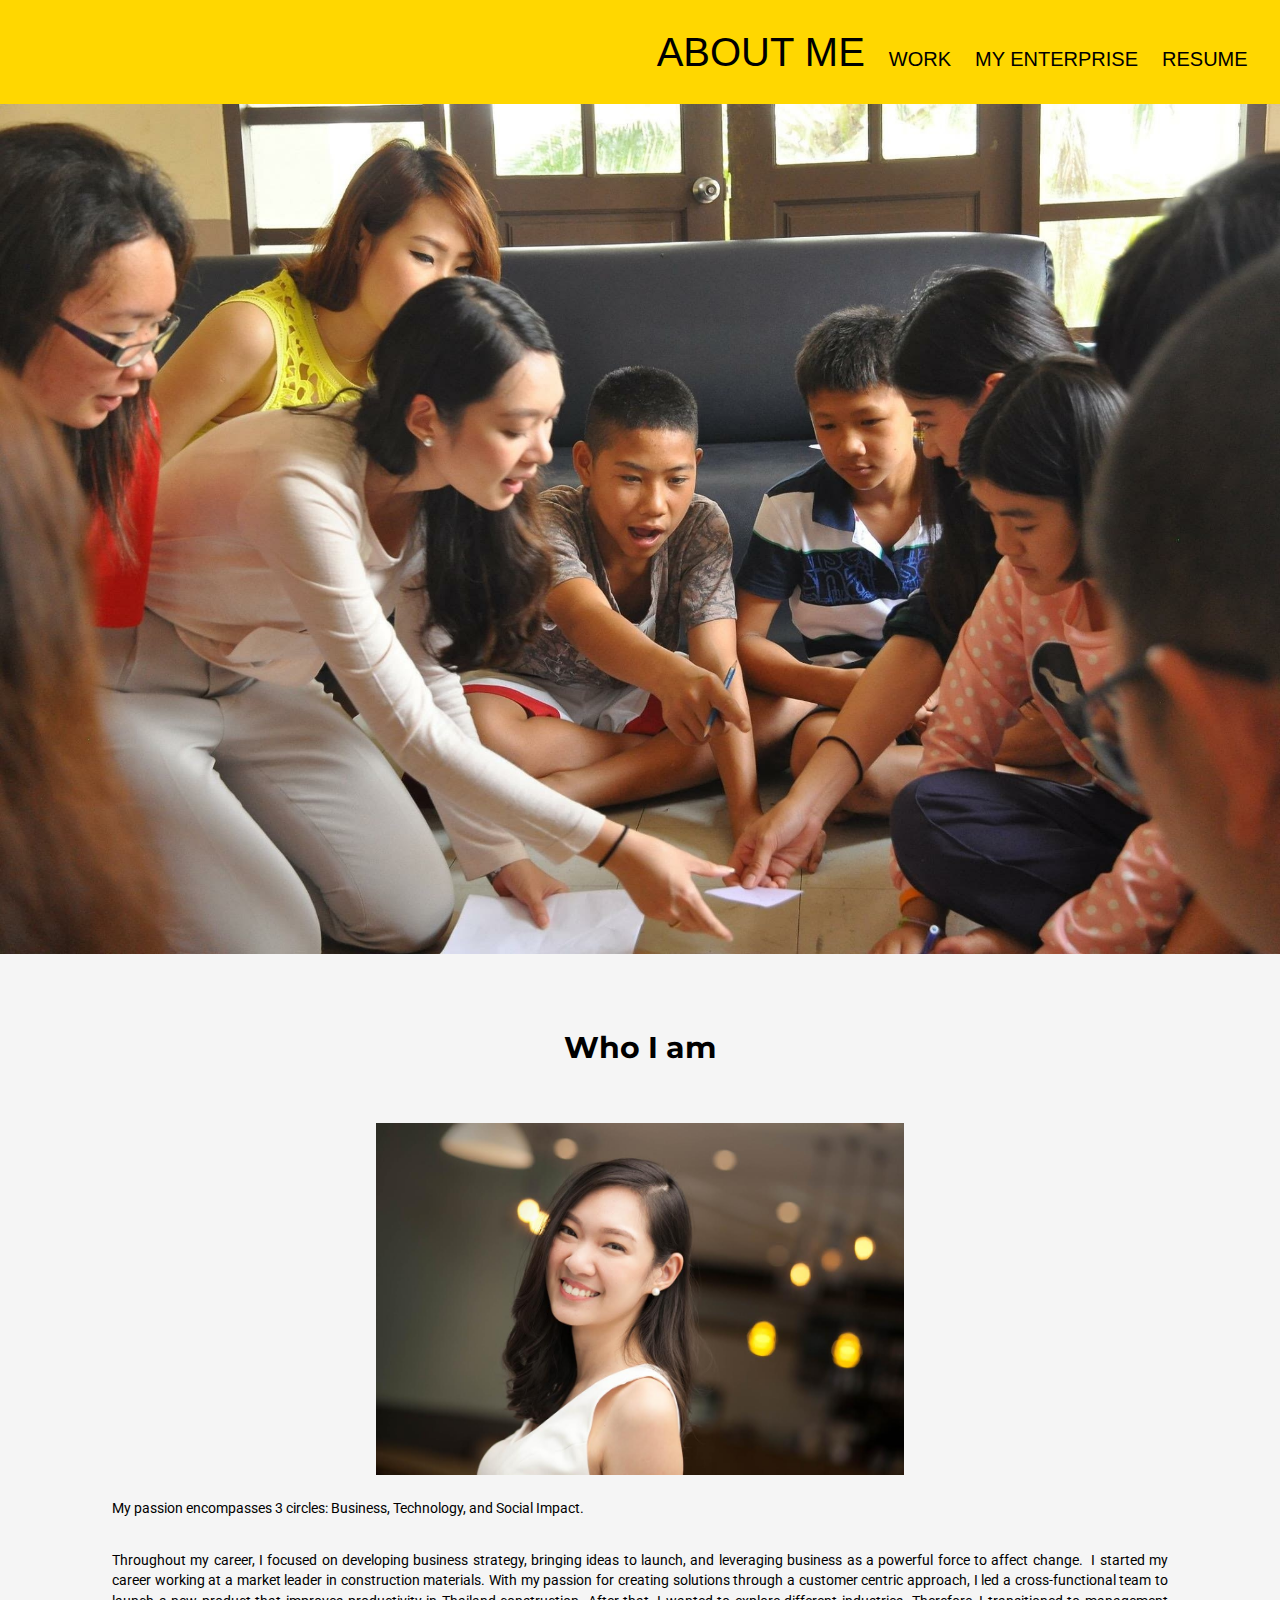
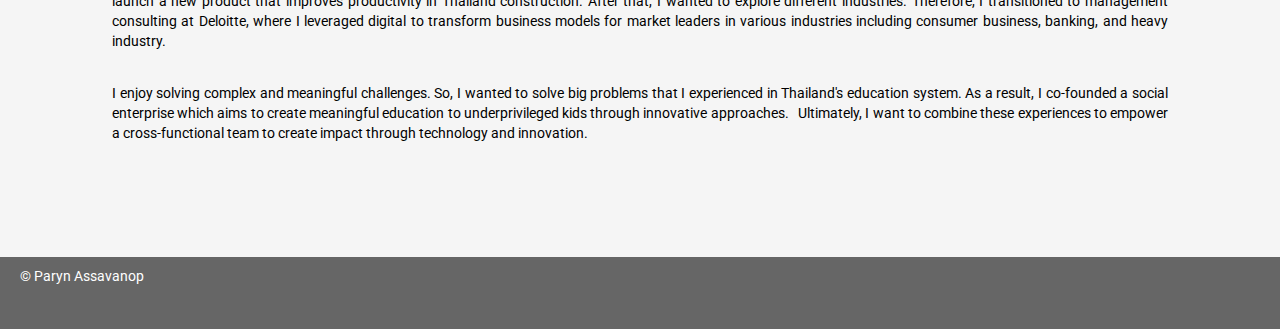
<file: index.html>
<!DOCTYPE html>
<html lang="en">
<head>
    <meta charset="UTF-8">
    <meta name="viewport" content="width=device-width, initial-scale=1.0">
    <meta name="description" content="Paryn B">
    <meta name="keyword" content="Paryn, Paryn B, Assavanop">
    <link href="https://fonts.googleapis.com/css?family=Montserrat" rel="stylesheet">
    <link href="https://fonts.googleapis.com/css?family=Roboto" rel="stylesheet">
    <link rel="shortcut icon" href="images/logo.png">
    <link rel="stylesheet" type="text/css" href="css/html5reset.css">
    <link rel="stylesheet" type="text/css" href="css/theme.css">
    <title >Paryn B</title>
</head>
<body>
  <header>
      <nav>
          <ul>
              <li><a href = "index.html" class = "active">About Me</a></li>
              <li><a href = "work.html">Work</a></li>
              <li><a href = "littlebuilders.html">My Enterprise</a></li>
              <li><a href = "resume.html">Resume</a></li>
          </ul>
          <a tabindex="0" href="#content">Skip to Content</a>
      </nav>
      <img src="images/page1_Landing.jpg" alt = "landing picture">

  </header>
  <main>
    <h1 id="content">Who I am</h1>
    <img class = resize src="images/page1_me.jpg" alt = "profile picture">
    <p>My passion encompasses 3 circles: Business, Technology, and Social Impact.</p>

    <p>Throughout my career, I focused on developing business strategy, bringing ideas to launch, and leveraging business as a powerful force to affect change. 
    I started my career working at a market leader in construction materials. With my passion for creating solutions through a customer centric approach, I led a cross-functional team to launch a new product that improves productivity in Thailand construction. After that, I wanted to explore different industries. Therefore, I transitioned to management consulting at Deloitte, where I leveraged digital to transform business models for market leaders in various industries including consumer business, banking, and heavy industry.
    </p>

    <p> I enjoy solving complex and meaningful challenges. So, I wanted to solve big problems that I experienced in Thailand's education system. As a result, I co-founded a social enterprise which aims to create meaningful education to underprivileged kids through innovative approaches.  
    Ultimately, I want to combine these experiences to empower a cross-functional team to create impact through technology and innovation.
    </p>
    </main>
    <footer>
        <p> © Paryn Assavanop </p>
    </footer>
  </body>
    </html>
</file>
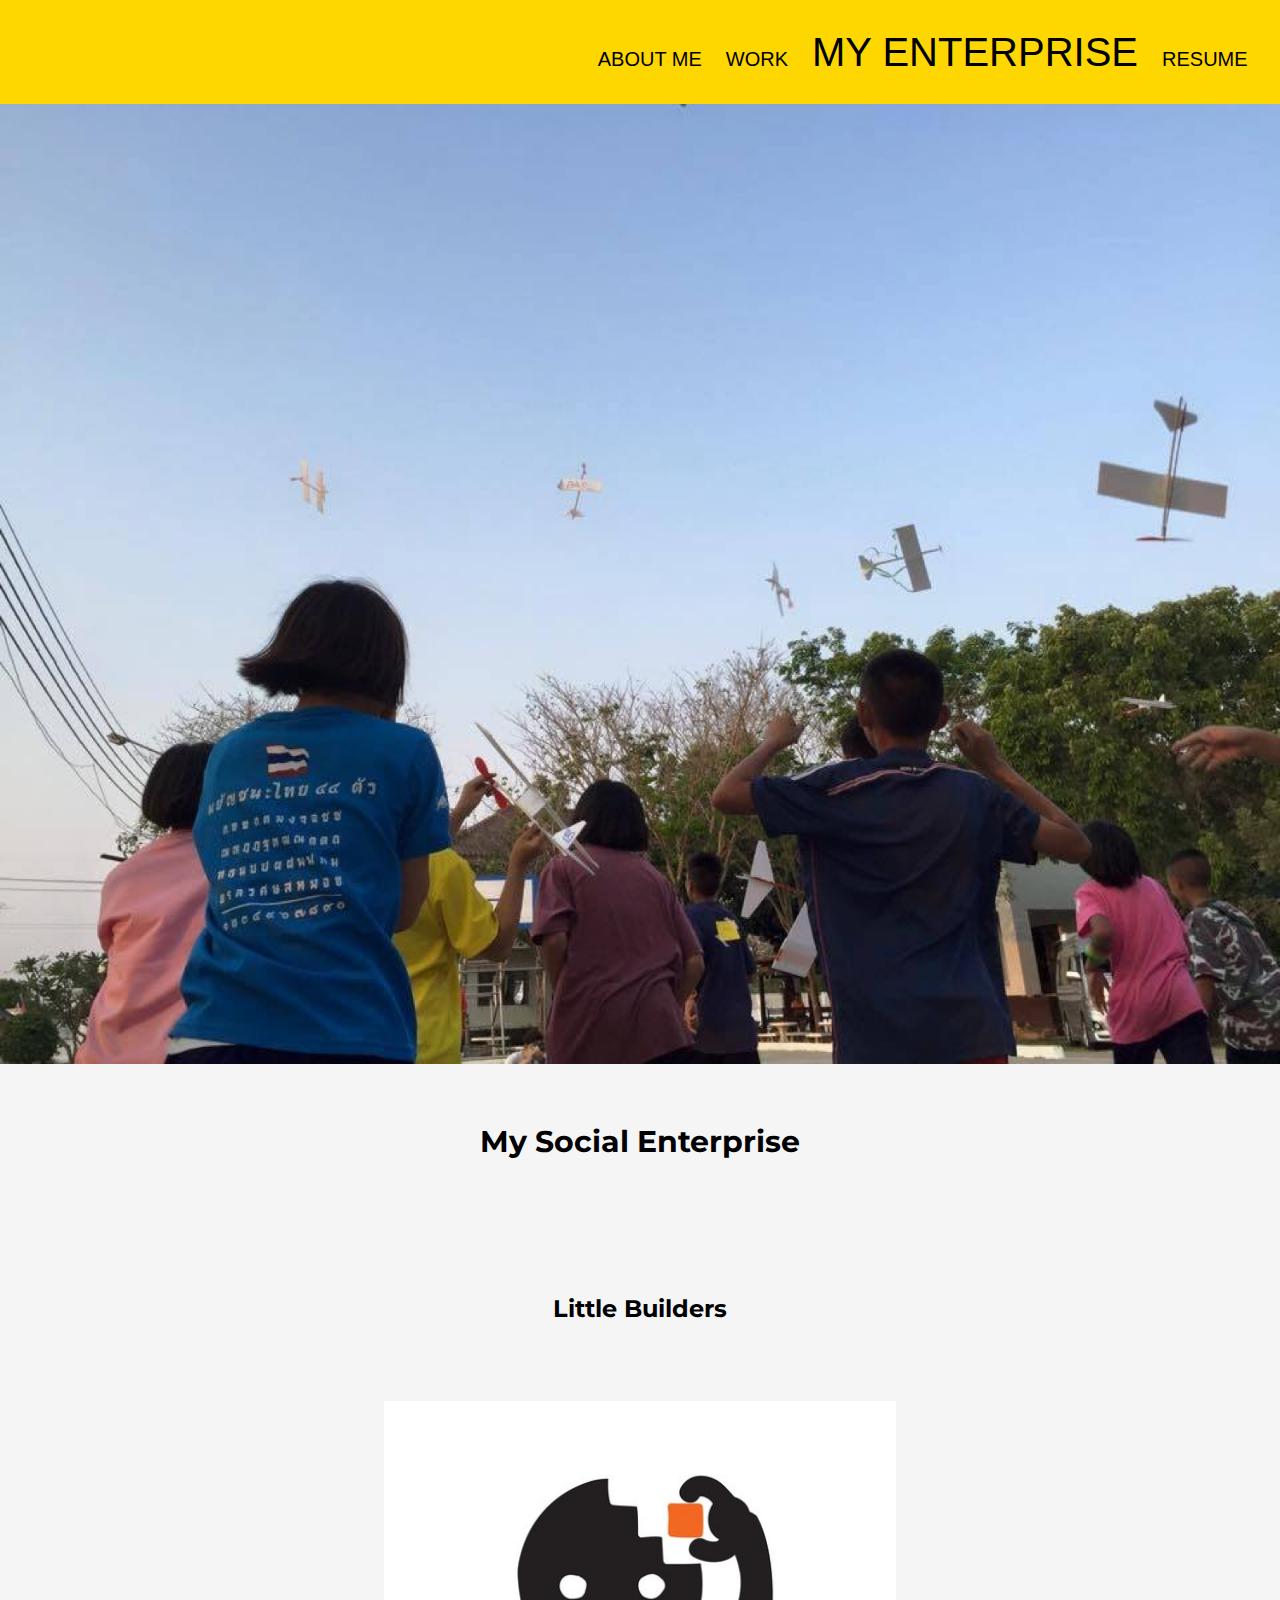
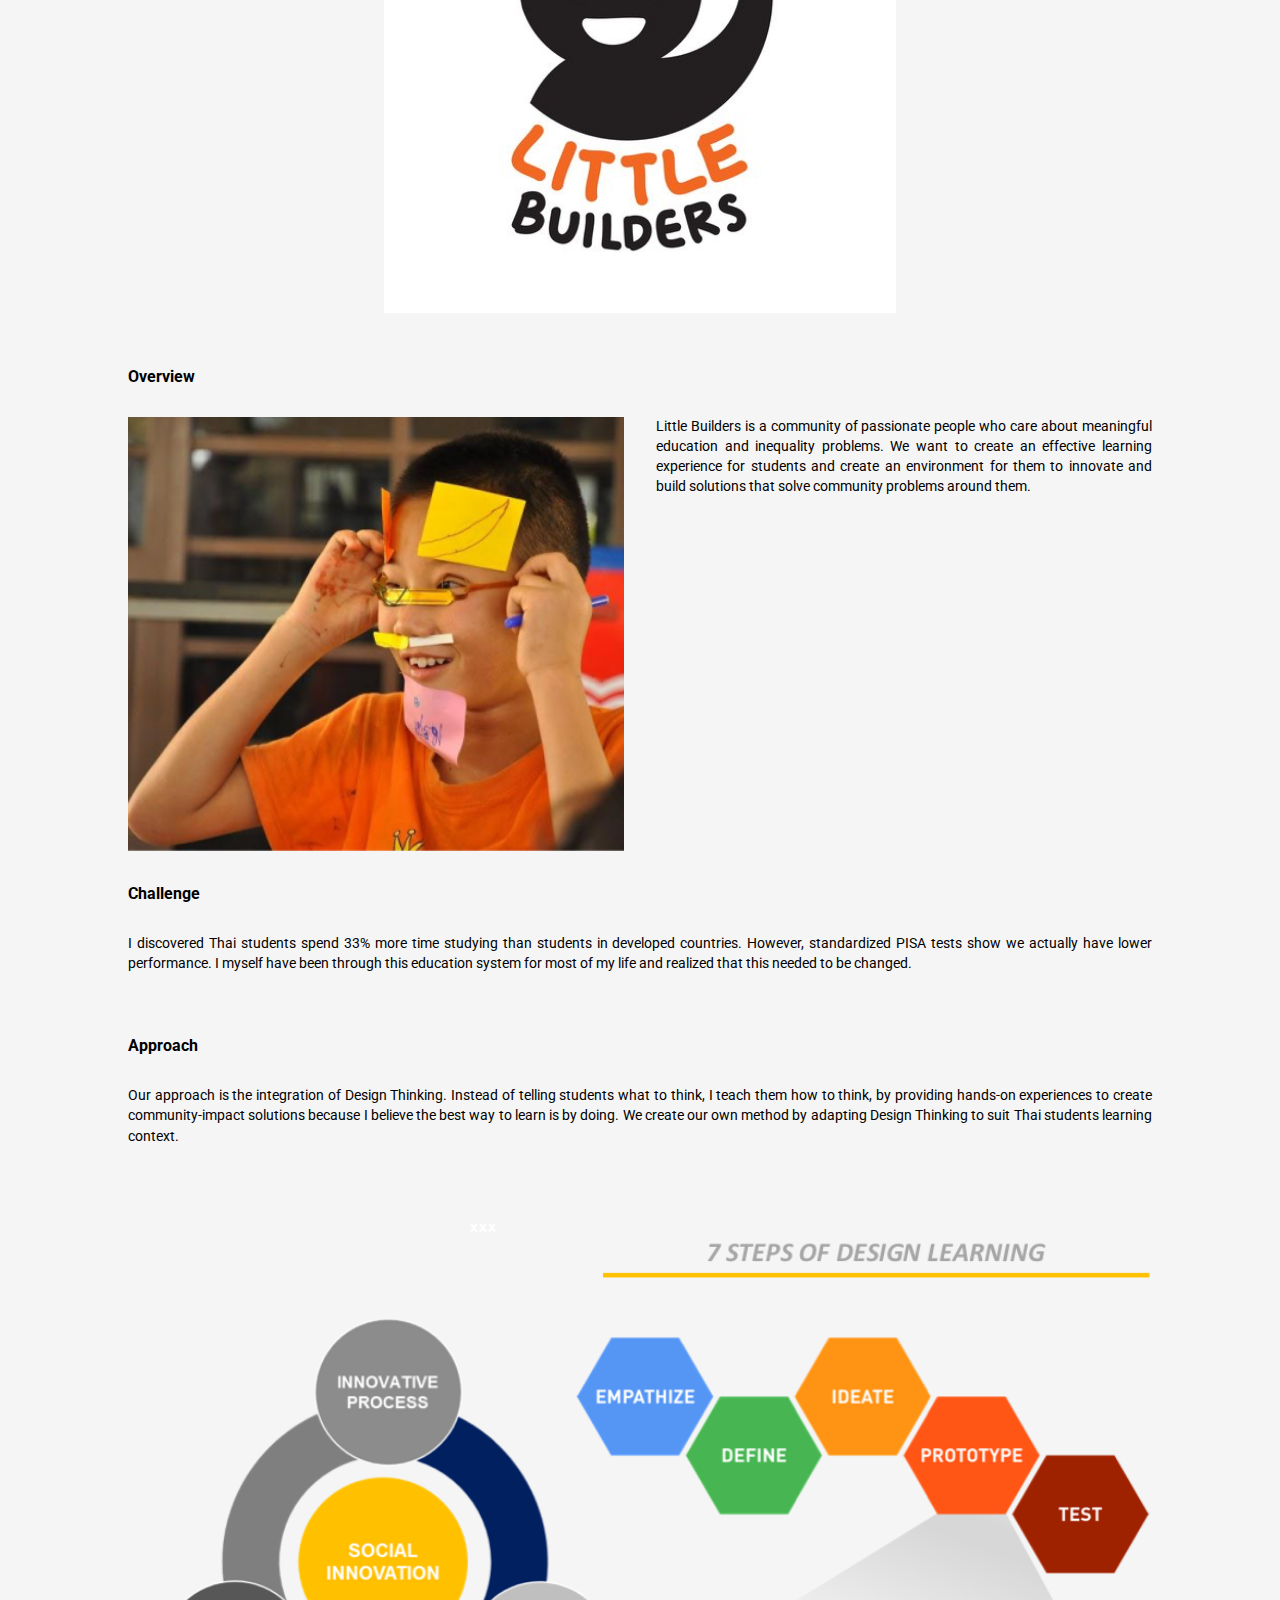
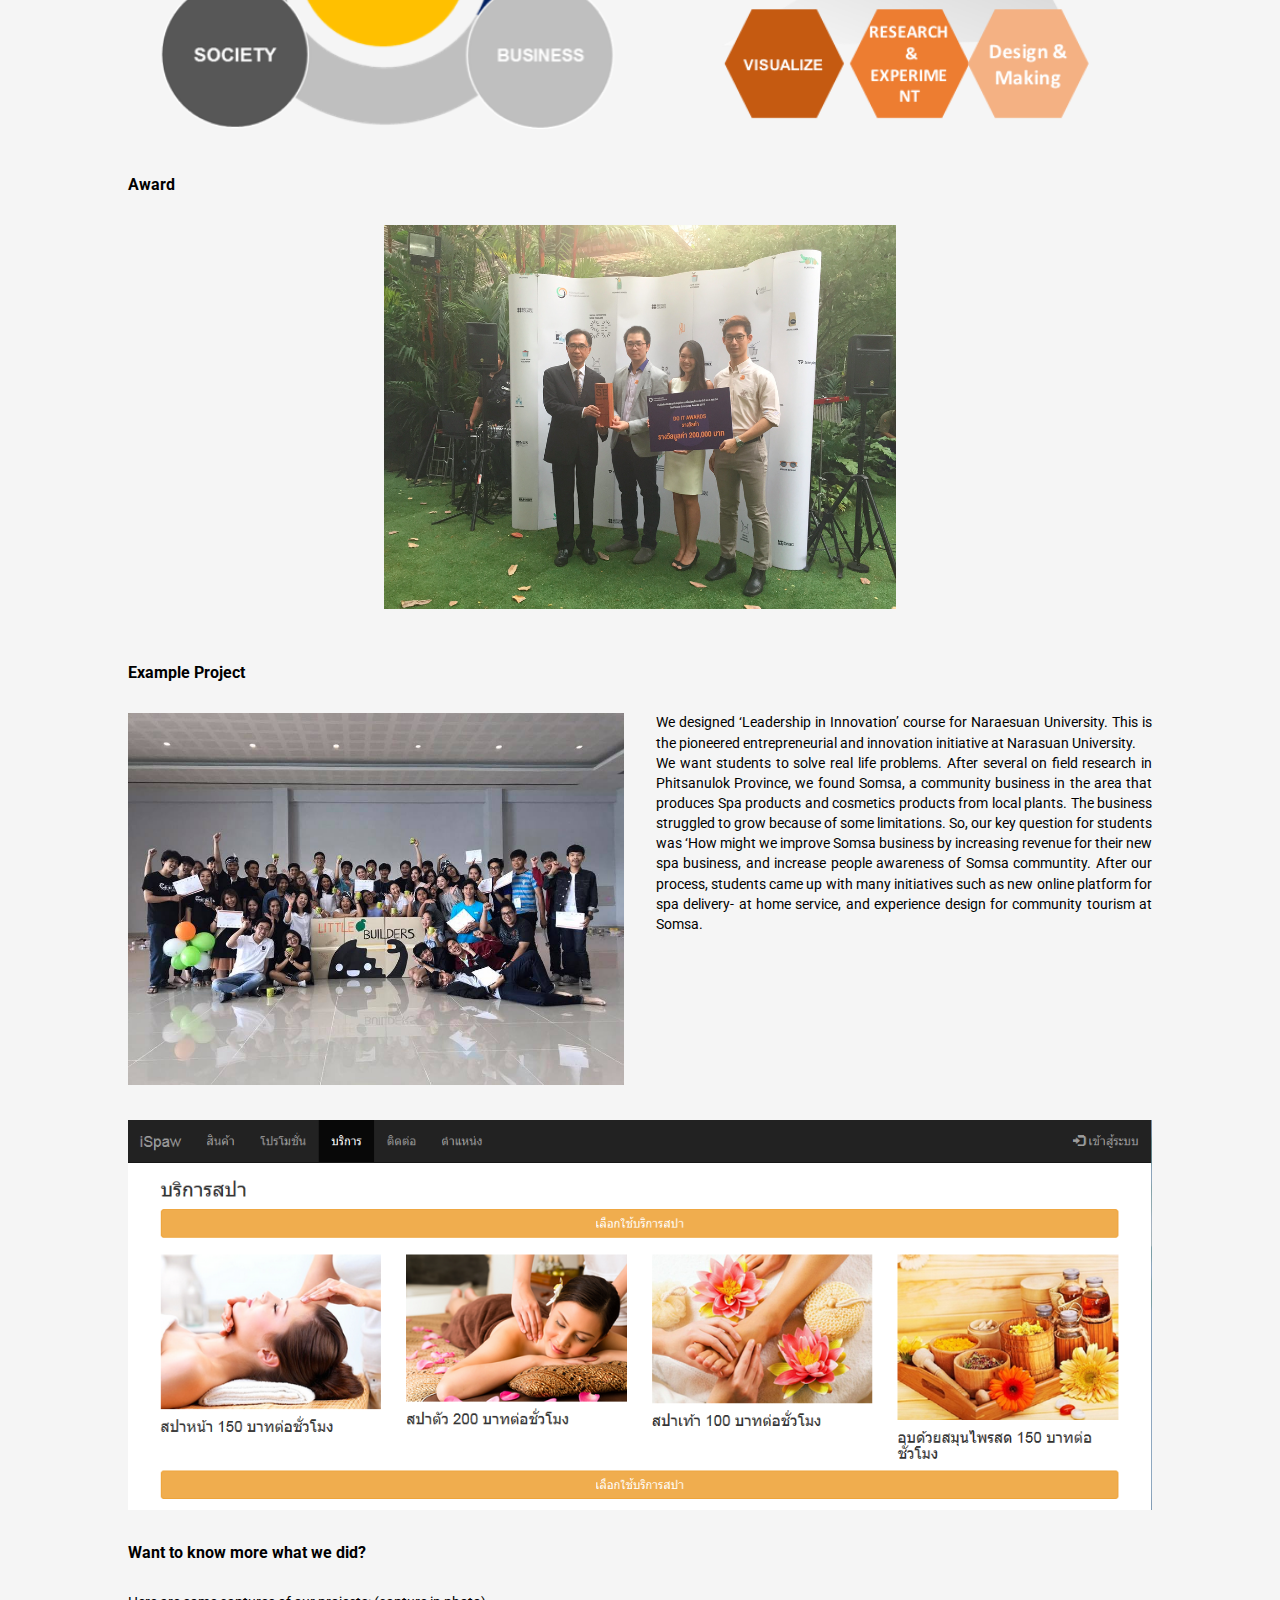
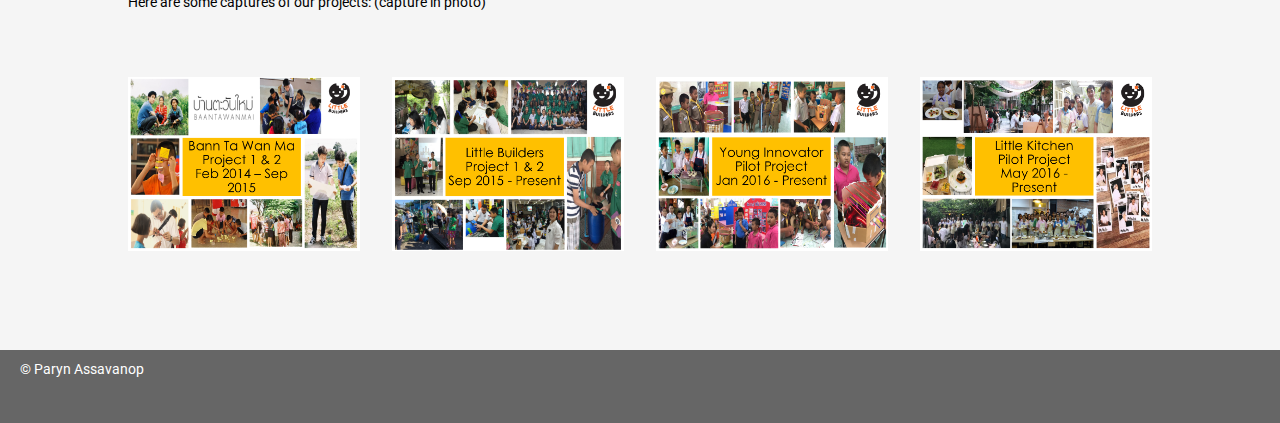
<file: littlebuilders.html>
<!DOCTYPE html>
<html lang="en">
<head>
    <meta charset="UTF-8">
    <meta name="viewport" content="width=device-width, initial-scale=1.0">
    <meta name="description" content="Paryn B">
    <meta name="keyword" content="Paryn, Paryn B, Assavanop">
    <link href="https://fonts.googleapis.com/css?family=Montserrat" rel="stylesheet">
    <link href="https://fonts.googleapis.com/css?family=Roboto" rel="stylesheet">
    <link rel="stylesheet" href="https://use.fontawesome.com/releases/v5.7.2/css/all.css" integrity="sha384-fnmOCqbTlWIlj8LyTjo7mOUStjsKC4pOpQbqyi7RrhN7udi9RwhKkMHpvLbHG9Sr" crossorigin="anonymous">
    <link rel="shortcut icon" href="images/logo.png">
    <link rel="stylesheet" type="text/css" href="css/html5reset.css">
    <link rel="stylesheet" type="text/css" href="css/theme.css">
    <title >Paryn B</title>
  </head>
  <body>
    <header>
        <nav>
            <ul>
              <li><a href = "index.html">About Me</a></li>
              <li><a href = "work.html">Work</a></li>
              <li><a href = "littlebuilders.html" class = "active">My Enterprise</a></li>
              <li><a href = "resume.html">Resume</a></li>

          </ul>
          <a tabindex="0" href="#content">Skip to Content</a>
        </nav>
        <img src="images/page3_LB_picture3.png" alt = "LB1">
        <h1>My Social Enterprise</h1>
</header>
<main class="flex-container">
  <h2 id="content">Little Builders</h2>
  <div><img class="resize" src="images/page2_LB_logo.jpg" alt = "LB project"> </div>
  <h3>Overview</h3>
  <div class="flex-item-2-col"><img src="images/page3_LB.png" alt = "LB2"></div>
  <p class="flex-item-2-col">Little Builders is a community of passionate people who care about meaningful education and inequality problems. We want to create an effective learning experience for students and create an environment for them to innovate and build solutions that solve community problems around them.
  </p>
  <h3>Challenge</h3>
  <p>I discovered Thai students spend 33% more time studying than students in developed countries. However, standardized PISA tests show we actually have lower performance. I myself have been through this education system for most of my life and realized that this needed to be changed.
  </p>
  <h3>Approach</h3>
  <p>Our approach is the integration of Design Thinking. Instead of telling students what to think, I teach them how to think, by providing hands-on experiences to create community-impact solutions because I believe the best way to learn is by doing.
  We create our own method by adapting Design Thinking to suit Thai students learning context.
  </p>
  <div><img src="images/page3_Design_Think_Diagram.png" alt = "DT process"></div>
  <h3>Award</h3>
  <div><img class="resize" src="images/page3_SE_Award_LB.png" alt = "SEaward"></div>
  <h3>Example Project</h3>
  <div class="flex-item-2-col">
    <img src="images/page3_LB-phit-final.jpg" alt = "phit">
  </div>
  <p class="flex-item-2-col">We designed ‘Leadership in Innovation’ course for Naraesuan University. This is the pioneered entrepreneurial and innovation initiative at Narasuan University. <br>
    We want students to solve real life problems. After several on field research in Phitsanulok Province, we found Somsa, a community business in the area that produces Spa products and cosmetics products from local plants. The business struggled to grow because of some limitations. So, our key question for students was ‘How might we improve Somsa business by increasing revenue for their new spa business, and increase people awareness of Somsa communtity. After our process, students came up with many initiatives such as new online platform for spa delivery- at home service, and experience design for community tourism at Somsa.
  </p>
  <div><img src="images/page3_Student-design-web-somsa.png" alt = "ex_phit"></div>
  <h3>Want to know more what we did?</h3>
  <p class="growitem">Here are some captures of our projects: (capture in photo)</p>

  <div class="container">
    <img src="images/page3_cap1.png" alt = "ex_lb1">
  </div>
  <div class="container">
    <img src="images/page3_cap2.png" alt = "ex_lb2">
  </div>
  <div class="container">
    <img src="images/page3_cap3.png" alt = "ex_lb3">
  </div>
  <div class="container">
    <img src="images/page3_cap4.png" alt = "ex_lb4">
  </div>

</main>
<footer>
    <p> © Paryn Assavanop </p>
  </footer>
</body>
</html>
</file>
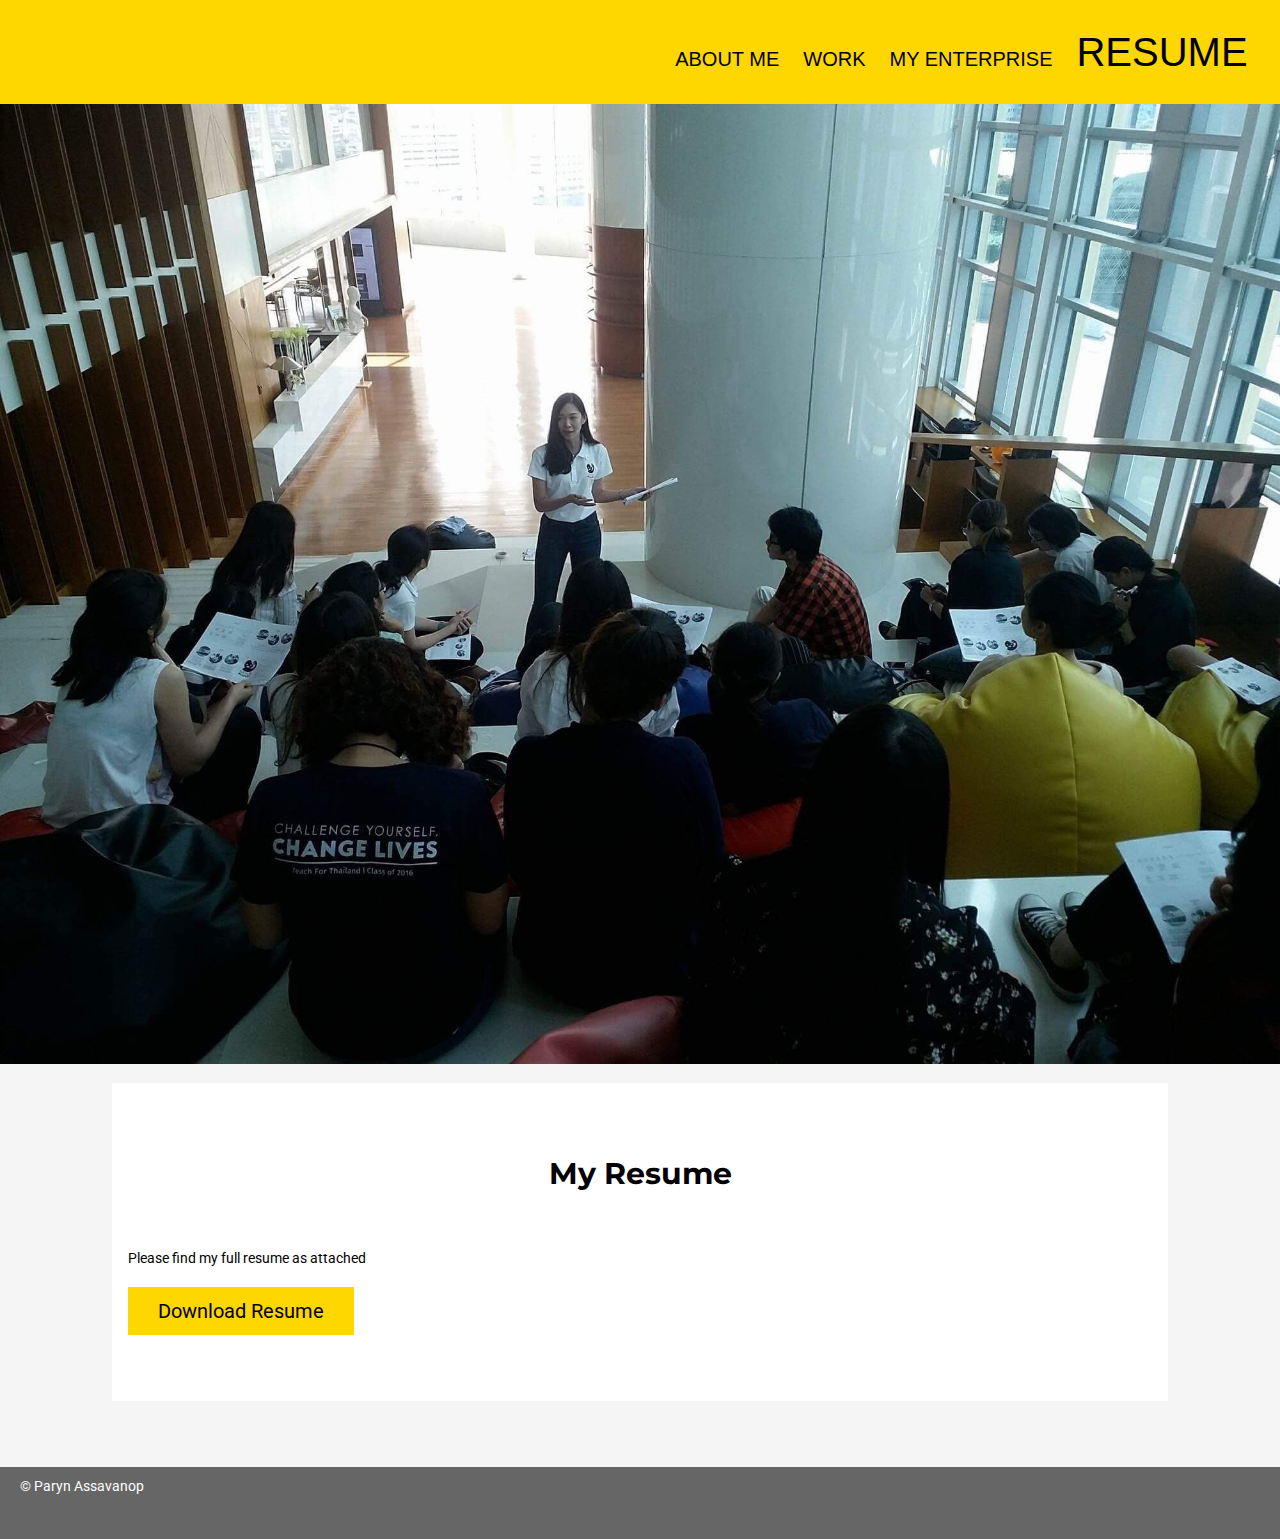
<file: resume.html>
<!DOCTYPE html>
<html lang="en">
<head>
    <meta charset="UTF-8">
    <meta name="viewport" content="width=device-width, initial-scale=1.0">
    <meta name="description" content="Paryn B">
    <meta name="keyword" content="Paryn, Paryn B, Assavanop">
    <link href="https://fonts.googleapis.com/css?family=Montserrat" rel="stylesheet">
    <link href="https://fonts.googleapis.com/css?family=Roboto" rel="stylesheet">
    <link rel="stylesheet" href="https://use.fontawesome.com/releases/v5.7.2/css/all.css" integrity="sha384-fnmOCqbTlWIlj8LyTjo7mOUStjsKC4pOpQbqyi7RrhN7udi9RwhKkMHpvLbHG9Sr" crossorigin="anonymous">
    <link rel="shortcut icon" href="images/logo.png">
    <link rel="stylesheet" type="text/css" href="css/html5reset.css">
    <link rel="stylesheet" type="text/css" href="css/theme.css">
    <title >Paryn B</title>
</head>
<body>

  <header>
      <nav>
        <ul>
            <li><a href = "index.html">About Me</a></li>
            <li><a href = "work.html">Work</a></li>
            <li><a href = "littlebuilders.html">My Enterprise</a></li>
            <li><a href = "resume.html" class = "active">Resume</a></li>

        </ul>
        <a tabindex="0" href="#content">Skip to Content</a>
      </nav>
      <img src="images/page4_Me.jpg" alt = "me_last_pic">

  </header>
  <main class="bg">
    <div class="box-bg">
    <h1><i class="fas fa-file-contract"></i> My Resume</h1>
    <p id="content">Please find my full resume as attached</p>
    <a class="btn" href="file:///Users/bee/Document_Bee/SI539/wk6_HW_revised/docs/Resume_Paryn_Assavanop.pdf" role="button">Download Resume</a>
  </div>
  </main>
  <footer>
      <p> © Paryn Assavanop </p>
  </footer>
  </body>
  </html>
</file>
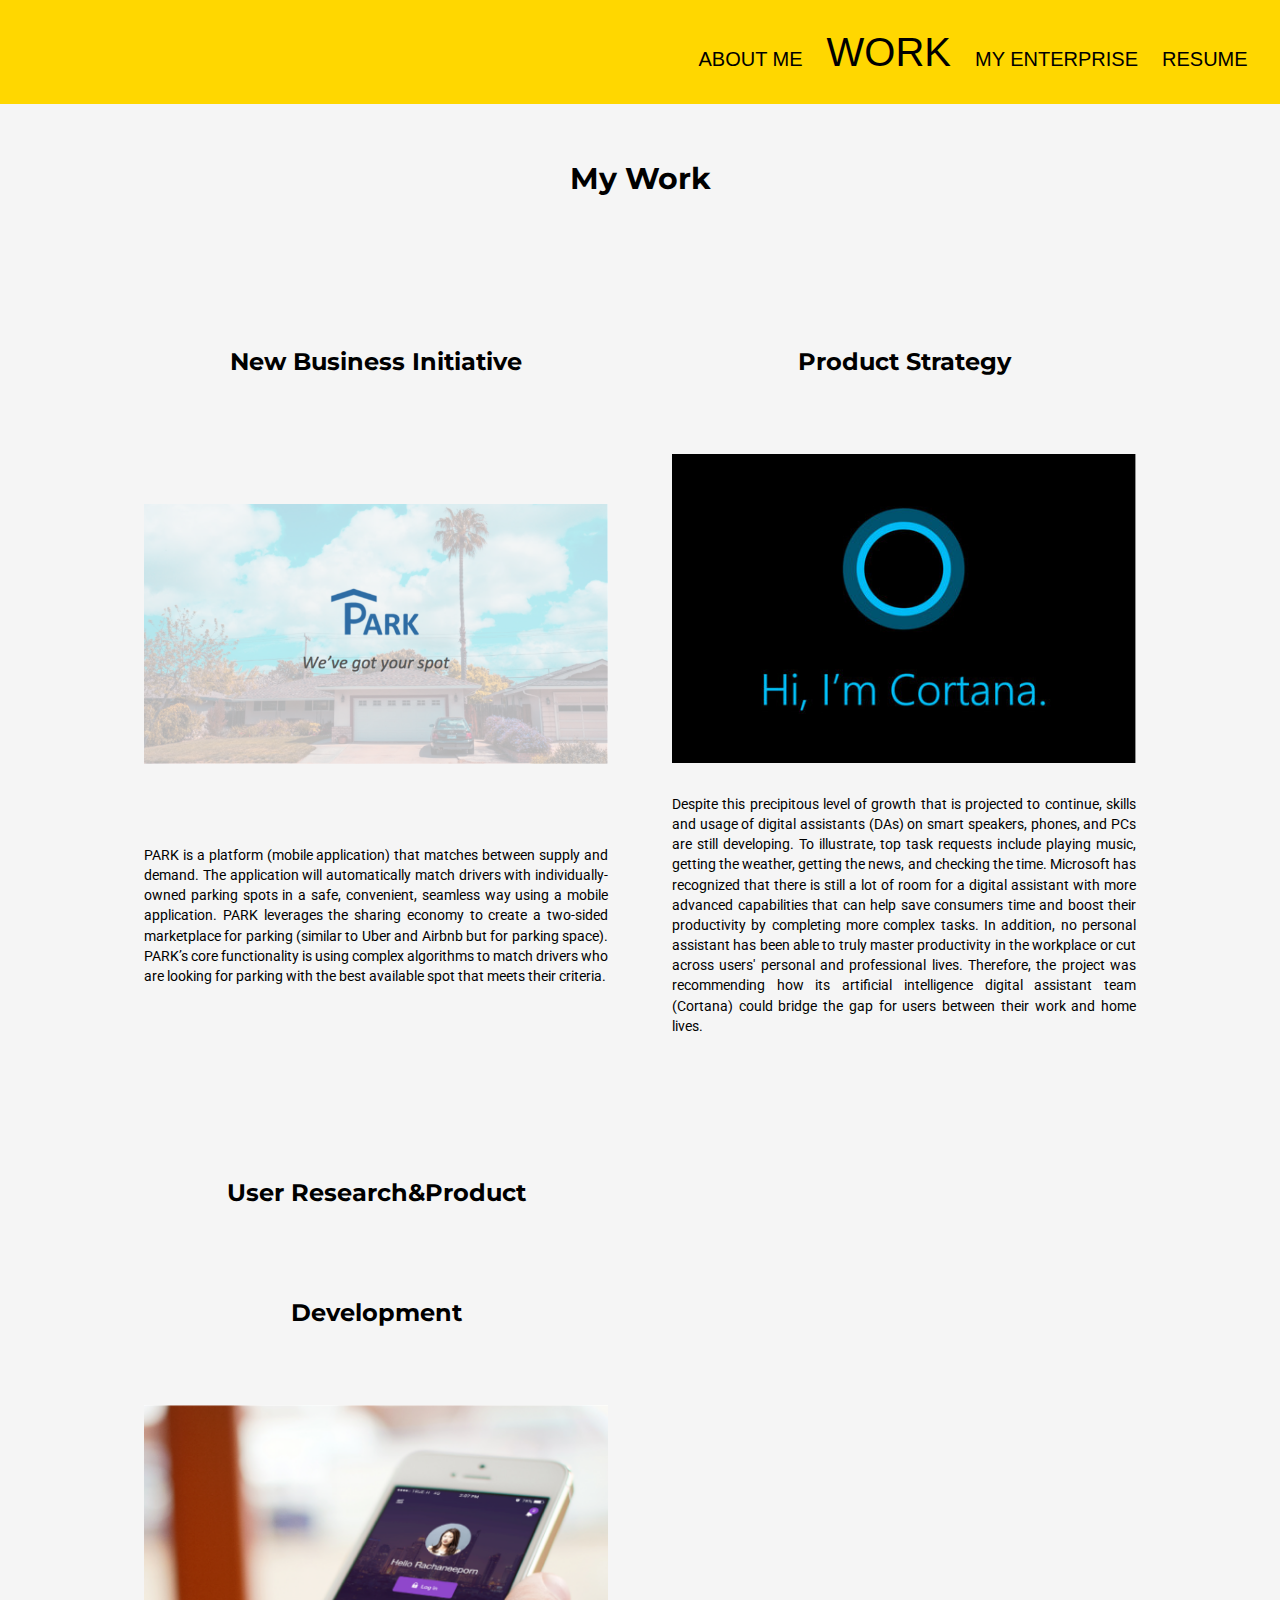
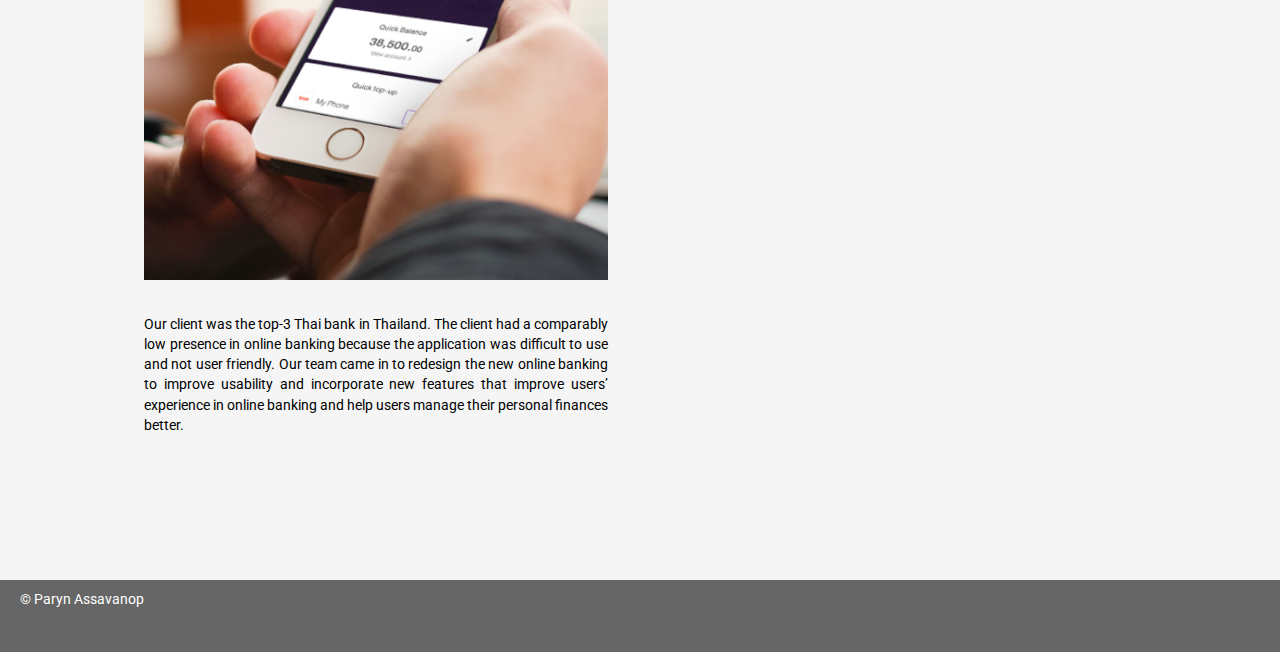
<file: work.html>
<!DOCTYPE html>
<html lang="en">
<head>
  <meta charset="UTF-8">
  <meta name="viewport" content="width=device-width, initial-scale=1.0">
  <meta name="description" content="Paryn B">
  <meta name="keyword" content="Paryn, Paryn B, Assavanop">
  <link href="https://fonts.googleapis.com/css?family=Montserrat" rel="stylesheet">
  <link href="https://fonts.googleapis.com/css?family=Roboto" rel="stylesheet">
  <link rel="shortcut icon" href="images/logo.png">
  <link rel="stylesheet" type="text/css" href="css/html5reset.css">
  <link rel="stylesheet" type="text/css" href="css/theme.css">
  <title >Paryn B</title>
</head>
<body>
  <header>
      <nav>
          <ul>
            <li><a href = "index.html">About Me</a></li>
            <li><a href = "work.html" class = "active">Work</a></li>
            <li><a href = "littlebuilders.html">My Enterprise</a></li>
            <li><a href = "resume.html">Resume</a></li>

        </ul>
        <a tabindex="0" href="#content">Skip to Content</a>
      </nav>

      <h1>My Work</h1>
  </header>
  <main class="flex-container-2-col">
    <section class="flex-container">
      <h2 id="content">New Business Initiative</h2>
      <div class="hvrbox">
        <img src="images/page2_park.png" alt="park project" class="hvrbox-layer_bottom">
        <div class="hvrbox-layer_top">
          <p class="hvrbox-text">2-sided marketplace for parking space</p>
        </div>
      </div>
      <p>PARK is a platform (mobile application) that matches between supply and demand. The application will automatically match drivers with individually-owned parking spots in a safe, convenient, seamless way using a mobile application. PARK leverages the sharing economy to create a two-sided marketplace for parking (similar to Uber and Airbnb but for parking space). PARK’s core functionality is using complex algorithms to match drivers who are looking for parking with the best available spot that meets their criteria.</p>

    </section>

    <section class="flex-container">
      <h2>Product Strategy</h2>
      <div class="hvrbox">
        <img src="images/page2_cortana.jpeg" alt = "cortana project" class="hvrbox-layer_bottom">
        <div class="hvrbox-layer_top">
          <p class="hvrbox-text">Usecase development & GTM Strategy For Cortana Digital Assistant</p>
        </div>
      </div>
        <p>Despite this precipitous level of growth that is projected to continue, skills and usage of digital assistants (DAs) on smart speakers, phones, and PCs are still developing. To illustrate, top task requests include playing music, getting the weather, getting the news, and checking the time. Microsoft has recognized that there is still a lot of room for a digital assistant with more advanced capabilities that can help save consumers time and boost their productivity by completing more complex tasks. In addition, no personal assistant has been able to truly master productivity in the workplace or cut across users' personal and professional lives. Therefore, the project was recommending how its artificial intelligence digital assistant team (Cortana) could bridge the gap for users between their work and home lives.
        </p>
    </section>

    <section class="flex-container">
      <h2>User Research&Product Development</h2>
      <div class="hvrbox">
        <img src="images/page2_bank.png" alt = "banking project">
        <div class="hvrbox-layer_top">
          <p class="hvrbox-text">Re-Innovate Online Banking Application</p>
        </div>
      </div>
        <p>Our client was the top-3 Thai bank in Thailand. The client had a comparably low presence in online banking because the application was difficult to use and not user friendly. Our team came in to redesign the new online banking to improve usability and incorporate new features that improve users’ experience in online banking and help users manage their personal finances better.
        </p>
    </section>
    <section class="flex-container">
    </section>
  </main>
<footer>
    <p> © Paryn Assavanop </p>
  </footer>
</body>
</html>
</file>
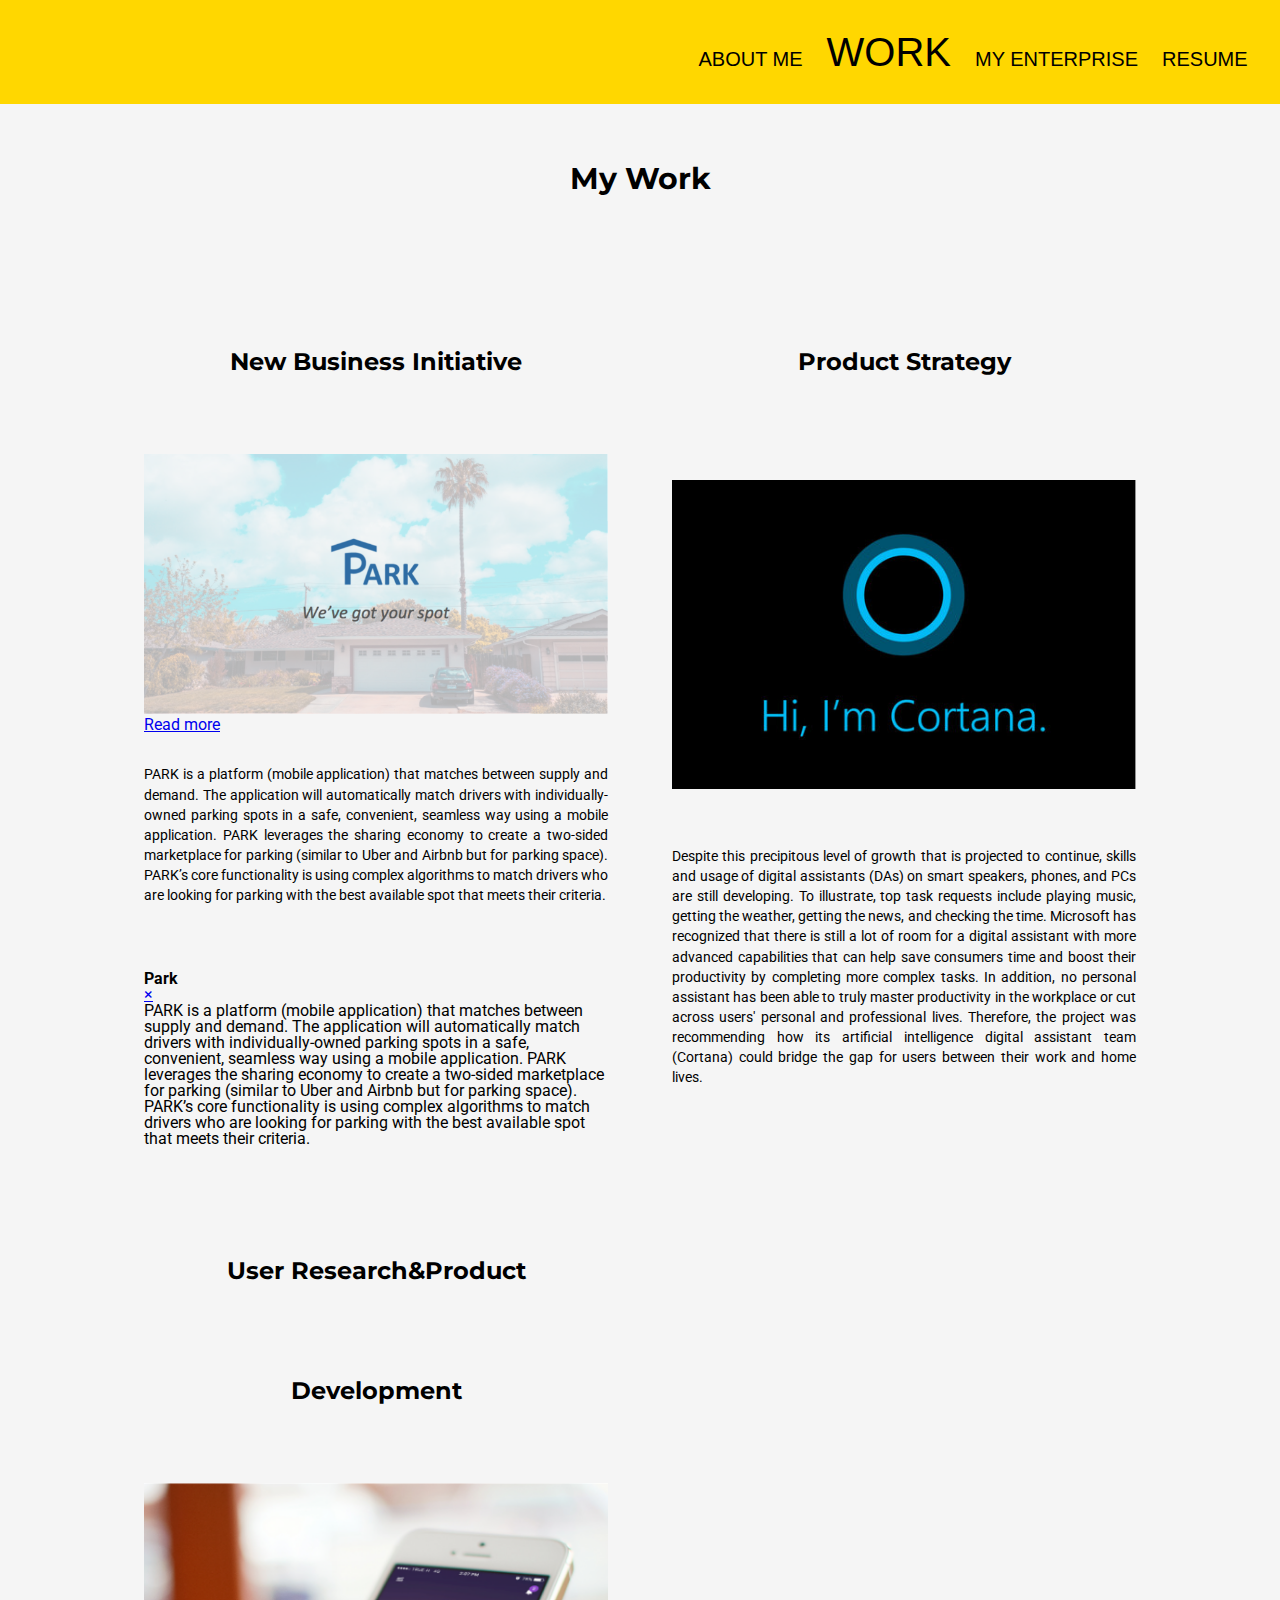
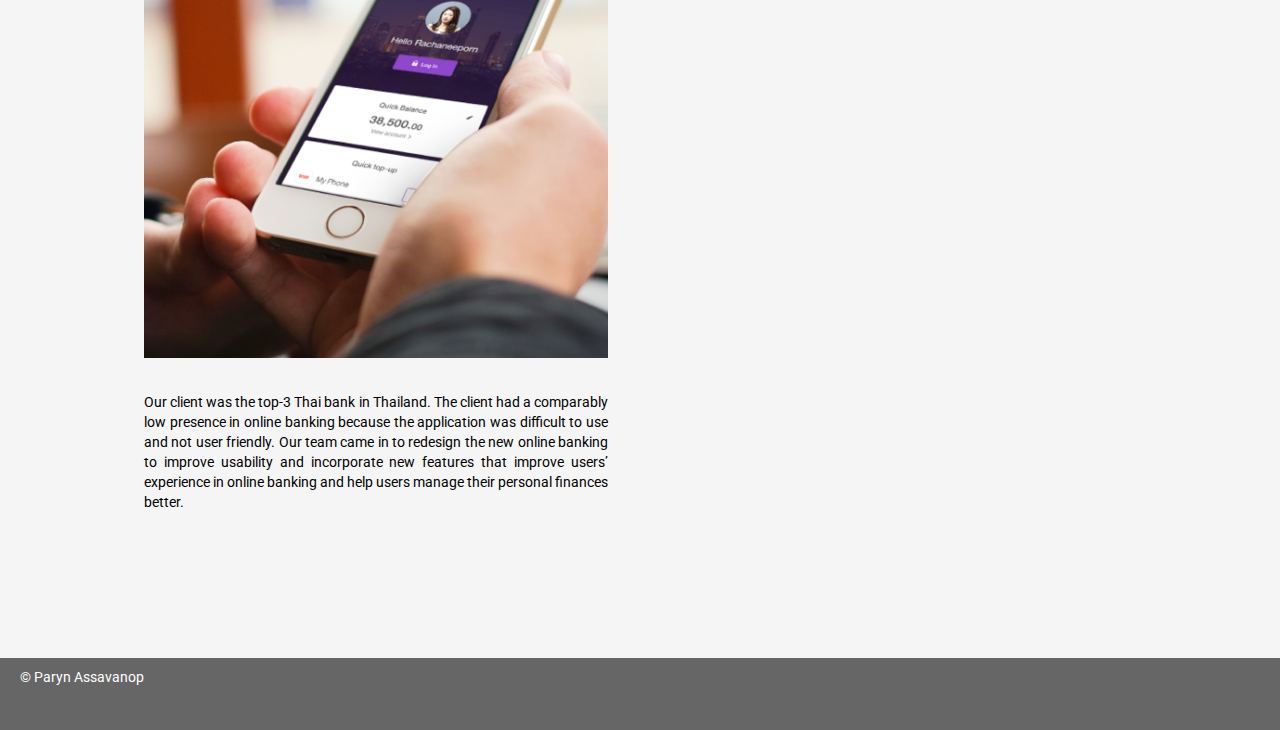
<file: work2.html>
<!DOCTYPE html>
<html lang="en">
<head>
  <meta charset="UTF-8">
  <meta name="viewport" content="width=device-width, initial-scale=1.0">
  <meta name="description" content="Paryn B">
  <meta name="keyword" content="Paryn, Paryn B, Assavanop">
  <link href="https://fonts.googleapis.com/css?family=Montserrat" rel="stylesheet">
  <link href="https://fonts.googleapis.com/css?family=Roboto" rel="stylesheet">
  <link rel="shortcut icon" href="images/logo.png">
  <link rel="stylesheet" type="text/css" href="css/html5reset.css">
  <link rel="stylesheet" type="text/css" href="css/theme.css">
  <title >Paryn B</title>
</head>
<body>
  <header>
      <nav>
          <ul>
            <li><a tabindex="2" href = "index.html">About Me</a></li>
            <li><a tabindex="3" href = "work.html" class = "active">Work</a></li>
            <li><a tabindex="4" href = "littlebuilders.html">My Enterprise</a></li>
            <li><a tabindex="5" href = "resume.html">Resume</a></li>

        </ul>
        <a tabindex="1" href="#content">Skip to Content</a>
      </nav>

      <h1>My Work</h1>
  </header>
  <main class="flex-container-2-col">
    <section class="flex-container">
      <h2 id="content">New Business Initiative</h2>
      <div class="container">
        <div class="hvrbox">
          <img src="images/page2_park.png" alt="park project" class="hvrbox-layer_bottom">
          <div class="hvrbox-layer_top">
            <p class="hvrbox-text">2-sided marketplace for parking space</p>
          </div>
        </div>
        <a class="button" href="#popup1">Read more</a>
      </div>
            <p>PARK is a platform (mobile application) that matches between supply and demand. The application will automatically match drivers with individually-owned parking spots in a safe, convenient, seamless way using a mobile application. PARK leverages the sharing economy to create a two-sided marketplace for parking (similar to Uber and Airbnb but for parking space). PARK’s core functionality is using complex algorithms to match drivers who are looking for parking with the best available spot that meets their criteria.</p>

        </div>
        <div id="popup1" class="overlay">
      	<div class="popup">
      		<h3>Park</h3>
      		<a class="close" href="#">&times;</a>
      		<div class="content">
      			PARK is a platform (mobile application) that matches between supply and demand. The application will automatically match drivers with individually-owned parking spots in a safe, convenient, seamless way using a mobile application. PARK leverages the sharing economy to create a two-sided marketplace for parking (similar to Uber and Airbnb but for parking space). PARK’s core functionality is using complex algorithms to match drivers who are looking for parking with the best available spot that meets their criteria.
      		</div>
      	</div>
      </div>
    </section>

    <section class="flex-container">
      <h2>Product Strategy</h2>
      <div class="hvrbox">
        <img src="images/page2_cortana.jpeg" alt = "cortana project" class="hvrbox-layer_bottom">
        <div class="hvrbox-layer_top">
          <p class="hvrbox-text">Usecase development & GTM Strategy For Cortana Digital Assistant</p>
        </div>
      </div>
        <p>Despite this precipitous level of growth that is projected to continue, skills and usage of digital assistants (DAs) on smart speakers, phones, and PCs are still developing. To illustrate, top task requests include playing music, getting the weather, getting the news, and checking the time. Microsoft has recognized that there is still a lot of room for a digital assistant with more advanced capabilities that can help save consumers time and boost their productivity by completing more complex tasks. In addition, no personal assistant has been able to truly master productivity in the workplace or cut across users' personal and professional lives. Therefore, the project was recommending how its artificial intelligence digital assistant team (Cortana) could bridge the gap for users between their work and home lives.
        </p>
    </section>
    <section class="flex-container">
      <h2>User Research&Product Development</h2>
      <div class="hvrbox">
        <img src="images/page2_bank.png" alt = "banking project">
        <div class="hvrbox-layer_top">
          <p class="hvrbox-text">Re-Innovate Online Banking Application</p>
        </div>
      </div>
        <p>Our client was the top-3 Thai bank in Thailand. The client had a comparably low presence in online banking because the application was difficult to use and not user friendly. Our team came in to redesign the new online banking to improve usability and incorporate new features that improve users’ experience in online banking and help users manage their personal finances better.
        </p>
    </section>
    <section class="flex-container">
    </section>
  </main>
<footer>
    <p> © Paryn Assavanop </p>
</footer>
</body>
</html>
</file>
<file: css/theme.css>
html{
  position:relative;
  overflow-x: hidden;
}


body{
    background-color:whitesmoke;
    font-family:'Roboto', sans-serif;
}

main{
  box-sizing: border-box;
  padding: 1rem 7rem 5rem 7rem;
  }

@media screen and (max-width:700px){
  nav a{
    display: block;
  }
  }


nav{
  background:gold;
  display: block;
  text-align: right;
  padding: 2rem 1.4rem;
  ;

}


nav a{
  font-size:20px;
  text-decoration: none;
  text-transform: uppercase;
  padding: 4px 10px;
  color: black;
  font-family: Arial;
  text-align: center;
  /* display: block; */
}

nav a.active{
  color: black;
  font-size: 40px;
  padding-bottom: 1rem;
  padding-top: 1rem;
}

a[href="#content"] {
  text-transform: initial;
  color: cornsilk;
  position:absolute;
  left: -9999px;
  font-size:
}
a[href="#content"]:focus{
  position: relative;
  left: 0;
}

h1{
  line-height: 5;
  font-size: 30px;
  text-align: center;
  font-family: 'Montserrat', sans-serif;
}

h2{
  line-height: 5;
  font-size: 24px;
  text-align: center;
  font-family: 'Montserrat', sans-serif;
}

p{
  margin-bottom: 2rem;
  font-size: 0.9rem;
  line-height: 1.4;
  text-align: justify;
}

li{
	text-decoration: none;
	display: inline;
	color: black;
}

img {
  width: 100%;
}

.resize{
  width:50%;
  display: block;
  margin-left: auto;
  margin-right: auto;
  margin-bottom: 1.5rem
}
.flex-container, .flex-container-2-col{
  display:flex ;
  flex-flow: row wrap;
}

.flex-container > * {
  padding: 1rem;
  flex: 1 100%;
}
.flex-container-2-col > * {
  padding: 1rem;
  flex: 1 50%;
  box-sizing: border-box;
}
.flex-item-2-col {
  flex: 1 0;
  margin-top: 0;
}
.container {
  flex: 1 0;
}

.img-resize{
  width: 50%;
}

}
.hvrbox,
.hvrbox * {
	box-sizing: border-box;
}
.hvrbox {
	position: relative;
	display: inline-block;
	overflow: hidden;
	max-width: 100%;
	height: auto;
}
.hvrbox img {
	max-width: 100%;
}
.hvrbox .hvrbox-layer_bottom {
	display: block;
}
.hvrbox .hvrbox-layer_top {
	opacity: 0;
	position: absolute;
	top: 0;
	left: 0;
	right: 0;
	bottom: 0;
	width: 100%;
	height: 100%;
	background: rgba(0, 0, 0, 0.6);
	color: #fff;
	padding: 15px;
	-moz-transition: all 0.4s ease-in-out 0s;
	-webkit-transition: all 0.4s ease-in-out 0s;
	-ms-transition: all 0.4s ease-in-out 0s;
	transition: all 0.4s ease-in-out 0s;
}
.hvrbox:hover .hvrbox-layer_top,
.hvrbox.active .hvrbox-layer_top {
	opacity: 1;
}
.hvrbox .hvrbox-text {
	text-align: center;
	font-size: 18px;
	display: inline-block;
	position: absolute;
	top: 50%;
	left: 50%;
	-moz-transform: translate(-50%, -50%);
	-webkit-transform: translate(-50%, -50%);
	-ms-transform: translate(-50%, -50%);
	transform: translate(-50%, -50%);
}
.hvrbox .hvrbox-text_mobile {
	font-size: 15px;
	border-top: 1px solid rgb(179, 179, 179); /* for old browsers */
	border-top: 1px solid rgba(179, 179, 179, 0.7);
	margin-top: 5px;
	padding-top: 2px;
	display: none;
}
.hvrbox.active .hvrbox-text_mobile {
	display: block;
}

.btn {
  background-color: gold;
  border: none;
  color: black;
  padding: 12px 30px;
  cursor: pointer;
  font-size: 20px;
  text-decoration: none;
}
.btn:hover {
  background-color: darkorange;
}

@media screen and (max-width:700px){
  main{
    padding: 1rem;
    }
  .flex-container-2-col > * {
    padding: 1rem;
    flex: 1 100%;
    box-sizing: border-box;
    }
  .flex-item-2-col {
    flex: 1 100%;
    margin-top: 0;
    }
  .container {
    flex: 1 100%;
    }
}

.bg {
  background: url(../images/background.jpg) no-repeat center center fixed;
  -webkit-background-size: cover;
  -moz-background-size: cover;
  -o-background-size: cover;
  background-size: cover;
  height: 25rem;
}

.box-bg{
  background: white;
  padding: 1rem 1rem 5rem 1rem;
}

@media only screen and (max-width: 750px) and (orientation: landscape) {
  main{
    padding: 1rem 0.5rem 1rem 0.5rem;
    background-color: black;
    color: white;
      }
  .flex-container-2-col > *{
    flex: 1 100%;
  }

  .flex-container > * {
    padding: 1rem;
    flex: 1 50%;
    box-sizing: border-box;
  }
  .flex-container > h2, .flex-container > h3, .growitem {
    padding: 1rem;
    flex: 1 100%;
  }

}

footer {
    padding: 10px 20px;
    background: #666;
    color: white;
  }
</file>
